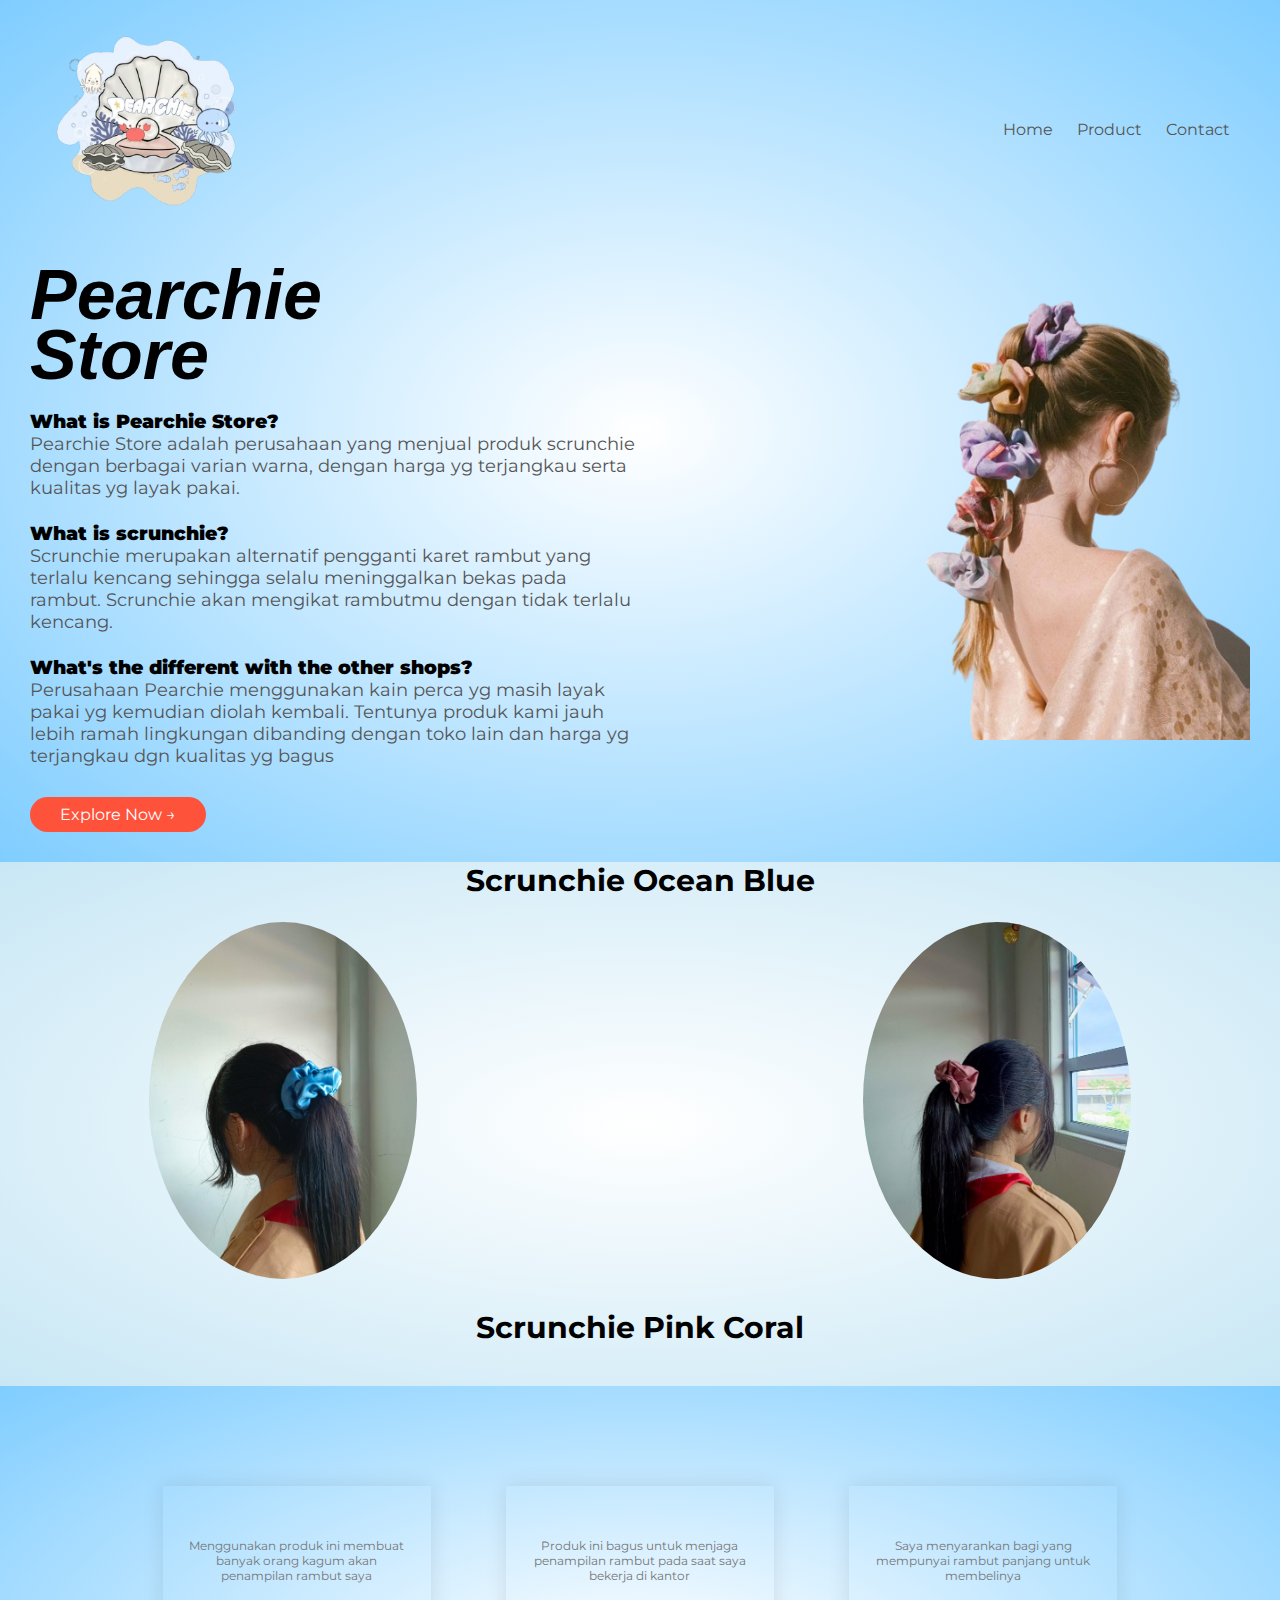
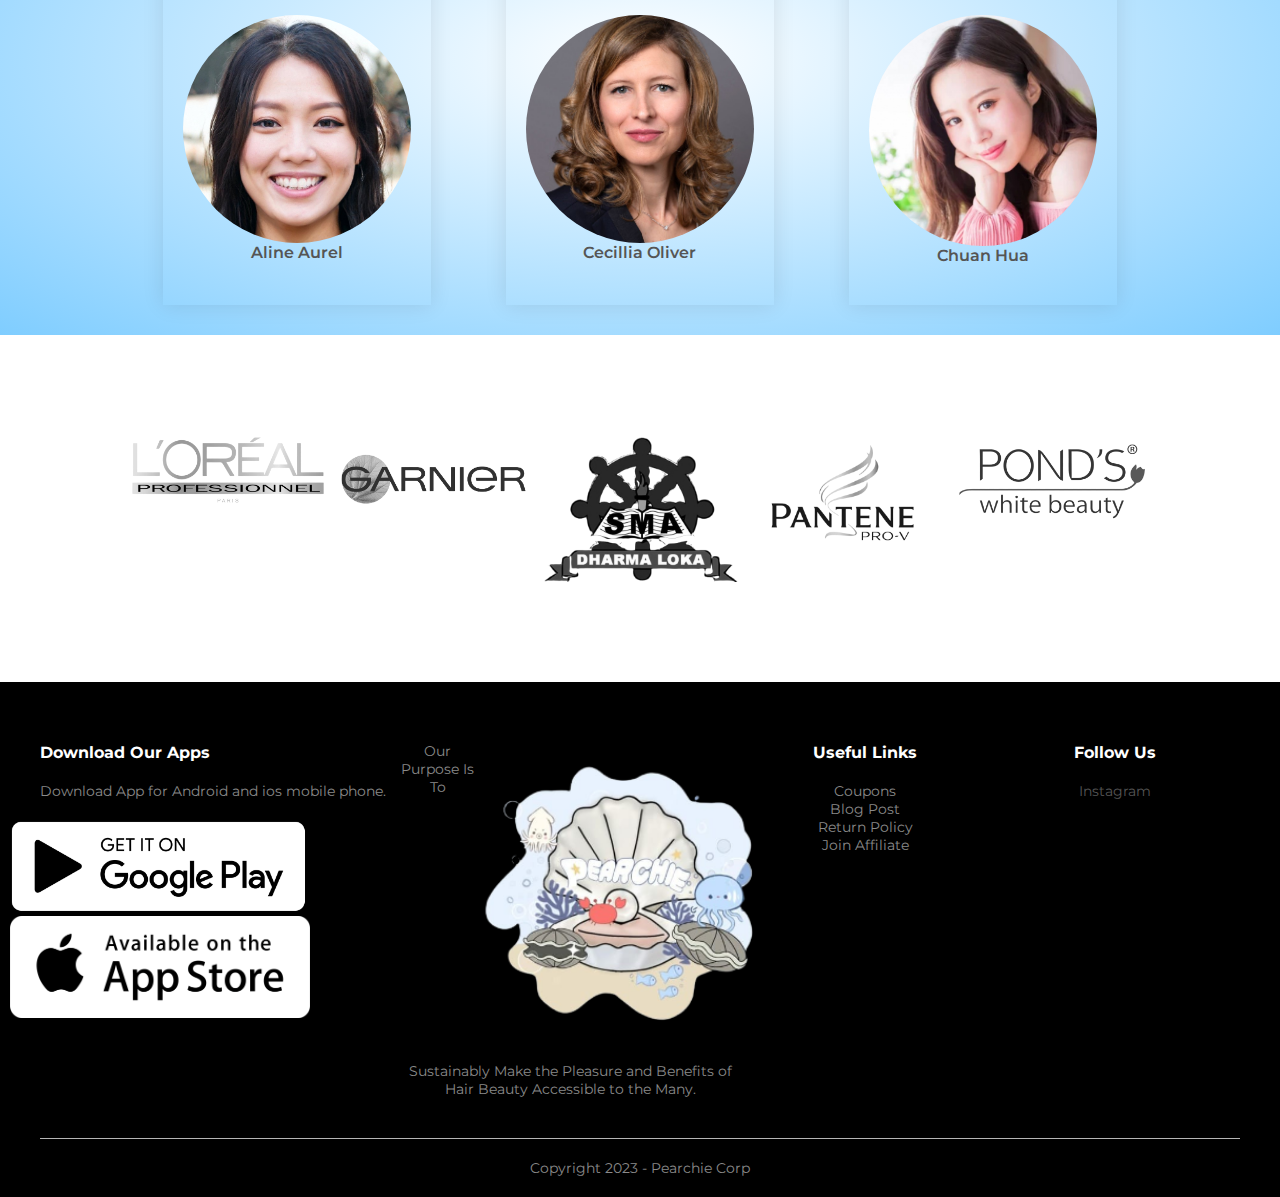
<file: index.html>
<! DOCTYPE html>
<html lang="en">
<head>
    <meta name="viewport" content="width=device-width, initial-scale=1.0">
    <title>Pearchie Corp Official</title>
    <link rel="stylesheet" href="css.css">
<link rel="preconnect" href="https://fonts.googleapis.com">
<link rel="preconnect" href="https://fonts.gstatic.com" crossorigin>
<link href="https://fonts.googleapis.com/css2?family=Montserrat:ital,wght@0,100;0,300;0,500;0,600;1,300;1,400;1,500&display=swap" rel="stylesheet">
    <style type="text/css">
  @font-face {
    font-family: "helvetica";
    src: url("https://candyfonts.com/wp-data/2018/10/26/11538/HELR45W.ttf") format("woff"),
      url("https://candyfonts.com/wp-data/2018/10/26/11538/HELR45W.ttf") format("opentype"),
      url("https://candyfonts.com/wp-data/2018/10/26/11538/HELR45W.ttf") format("truetype");
  }
</style>
<link rel="stylesheet" href="https://cdnjs.cloudflare.com/ajax/libs/font-awesome/6.4.2/css/all.min.css" integrity="sha512-z3gLpd7yknf1YoNbCzqRKc4qyor8gaKU1qmn+CShxbuBusANI9QpRohGBreCFkKxLhei6S9CQXFEbbKuqLg0DA==" crossorigin="anonymous" referrerpolicy="no-referrer" />
</head>
<body>
    
    <div class="header">
    <div class="container">
        <div class="navbar">
            <div class="logo">
                <img src="pearchie_logo-removebg-preview.png" width="200px">
            </div>
            <nav>
                
                <ul id="MenuItems">
                    
                    <li><a href="">Home</a></li>
                    <li><a href="Product.html">Product</a></li>
                    <li><a href="https://instagram.com/pearrchie?igshid=MzRlODBiNWFlZA==">Contact</a></li>
                   
                    
                </ul>
               
            </nav>
            <img src="menugambar-removebg-preview.png" class="icon-menu" onclick="menutoggle()">
            
            
    </div>
        
        <div class="row">
            <div class="col-2">
                <h1>Pearchie <br> Store </h1>
                <h3><b>What is Pearchie Store?</b></h3>
<p>Pearchie Store adalah perusahaan yang menjual produk  scrunchie dengan berbagai varian warna, dengan harga yg terjangkau serta kualitas yg layak pakai.<br></p>

<h3><b><br>What is scrunchie?</b></h3>

                <p>Scrunchie merupakan  alternatif pengganti karet rambut yang terlalu kencang sehingga selalu meninggalkan bekas pada rambut. Scrunchie akan mengikat rambutmu dengan tidak terlalu kencang.<br></p>

                <h3><b><br>What's the different with the other shops?</b><br></h3>

                <p>Perusahaan Pearchie menggunakan kain perca yg masih layak pakai yg kemudian diolah kembali.  Tentunya produk kami jauh lebih ramah lingkungan dibanding dengan toko lain dan harga yg terjangkau dgn kualitas yg bagus<br></p>
                <a href="Product.html" class="btn">Explore Now →</a>
            </div>
            <div class="col-2">
                <style>
                img{
                float:right;
                }</style>
                
                <img src="HD-removebg-preview.png" width="400" >
            
            </div>
        
        </div>
    </div>
</div>

<!----------- featured categories --------->
    <div class="categories">
        <div class="small-container">
        <div class="row">
        <div class="col-3">
            <img src="b1.jpeg" ></div>
            <h1>Scrunchie Ocean Blue</h1>
        <div class="col-3">
            <img src="b2.jpeg"></div>
            <h1>Scrunchie Pink Coral</h1>
        
        </div>
        
        
        </div>
    </div>

<!----------Teatimoni------------>
    <div class="testimonial">
        <div class="small-container">
            <div class="row">
                <div class="col-3">
                    <i class="fa fa-quote-left"></i>
                    <p> Menggunakan produk ini membuat banyak orang 
                        kagum akan penampilan rambut saya</p>
                    <div class="rating">
                        <i class="fa fa-star"></i>
                        <i class="fa fa-star"></i>
                        <i class="fa fa-star"></i>
                        <i class="fa fa-star"></i>
                        <i class="fa fa-star-half"></i>
                    </div>
                    <img src="testimoni1.jpg">
                    <h3>Aline Aurel</h3>
                </div>
                <div class="col-3">
                    <i class="fa fa-quote-left"></i>
                    <p> Produk ini bagus untuk menjaga penampilan 
                        rambut pada saat saya bekerja di kantor</p>
                    <div class="rating">
                        <i class="fa fa-star"></i>
                        <i class="fa fa-star"></i>
                        <i class="fa fa-star"></i>
                        <i class="fa fa-star"></i>
                        <i class="fa fa-star-half"></i>
                        
                    </div>
                    <img src="Testimoni2.jpg">
                    <h3>Cecillia Oliver</h3>
                </div>
                <div class="col-3">
                    <i class="fa fa-quote-left"></i>
                    <p> Saya 
                        menyarankan bagi yang mempunyai rambut panjang untuk membelinya</p>
                    <div class="rating">
                        <i class="fa fa-star"></i>
                        <i class="fa fa-star"></i>
                        <i class="fa fa-star"></i>
                        <i class="fa fa-star"></i>
                        <i class="fa fa-star"></i>
                    </div>
                    <img src="chinese5.jpg">
                    <h3>Chuan Hua</h3>
                </div>
            </div>
        </div>
    
    </div>
    <!------------Brands------------>
    <div class="brands">
        <div class="small-container">
            <div class="row">
                <div class="col-5">
                <img src="loreal-removebg-preview.png">
                </div>
                <div class="col-5">
                <img src="garnier-removebg-preview.png">
                </div>
                <div class="col-5">
                <img src="WhatsApp_Image_2023-11-17_at_9.40.12_PM-removebg-preview.png">
                </div>
                <div class="col-5">
                <img src="Pantene-Logo-2006-removebg-preview.png">
                </div>
                <div class="col-5">
                <img src="447-4473829_logo-ponds-png-ponds-flawless-white-transparent-png-removebg-preview.png">
                </div>
            </div>
        
        </div>
    
    
    </div>
<!-----------FOOTER---------->
    <div class="footer">
        <div class="container">
            <div class="row">
                <div class="footer-col-1">
                    <h3>Download Our Apps</h3>
                    <p>Download App for Android and ios mobile phone.</p>
                    <div class="app-logo">
                        <img src="GP.png">
                        <img src="available-on-the-app-store-logo.png">
                    </div>
                </div>
                <div class="footer-col-2">
                    <img src="pearchie_logo-removebg-preview.png" >
                    <p>Our Purpose Is To Sustainably Make the Pleasure and Benefits of Hair Beauty Accessible to the Many.</p>
                </div>
                <div class="footer-col-3">
                    <h3>Useful Links</h3>
                    <ul>
                        <li>Coupons</li>
                        <li>Blog Post</li>
                        <li>Return Policy</li>
                        <li>Join Affiliate</li>
                    </ul>
                </div>
                <div class="footer-col-4">
                    <div class="rating">
                        <h3>Follow Us</h3>
                    <ul>
                        <li><a href="https://instagram.com/pearrchie?igshid=MzRlODBiNWFlZA=="><i class="fa-brands fa-instagram"></i> Instagram</a></li>
                    </ul>
                    </div>
                    
                </div>
            </div>
            <hr>
            <p class="copyright">Copyright 2023 - Pearchie Corp</p>
        </div>
    </div>
<!------------JS FOR TOGGLE MENU-------->
    <script>
        var MenuItems = document.getElementById("MenuItems");
        MenuItems.style.maxHeight="0px";
        function menutoggle(){
            if(MenuItems.style.maxHeight=="0px")
            {
                MenuItems.style.maxHeight="200px";
            }
            else
                {
                    MenuItems.style.maxHeight="0px";
                }
        }
    </script>
</body>
    
</html>
</file>
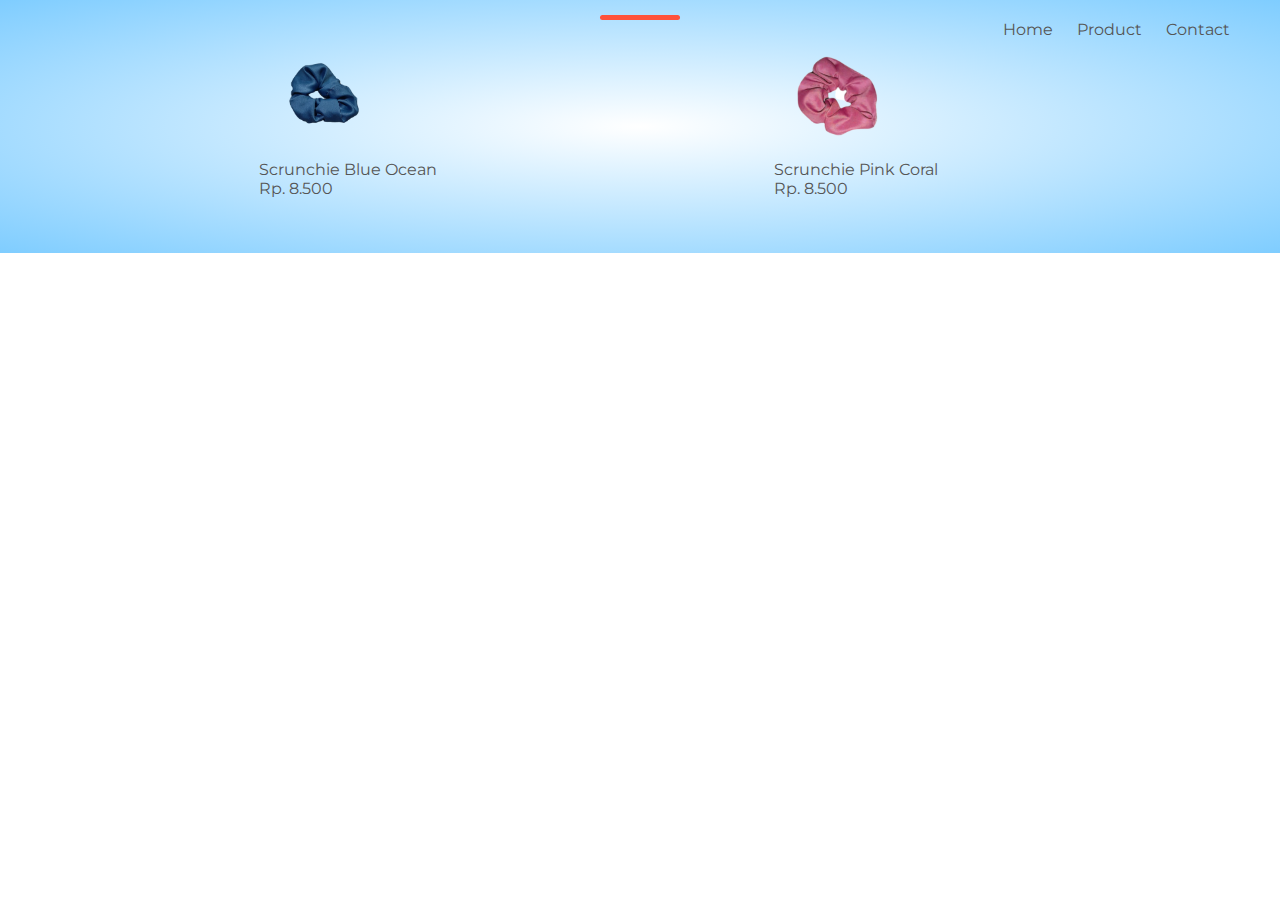
<file: Product.html>
<! DOCTYPE html>
<html lang="en">
<head>
    <meta name="viewport" content="width=device-width, initial-scale=1.0">
    <title>Pearchie Corp Official</title>
    <link rel="stylesheet" href="css.css">
    <link rel="preconnect" href="https://fonts.googleapis.com">
<link rel="preconnect" href="https://fonts.googleapis.com">
<link rel="preconnect" href="https://fonts.gstatic.com" crossorigin>
<link href="https://fonts.googleapis.com/css2?family=Montserrat:ital,wght@0,100;0,300;0,500;0,600;1,300;1,400;1,500&display=swap" rel="stylesheet">
    <style type="text/css">
  @font-face {
    font-family: "helvetica";
    src: url("https://candyfonts.com/wp-data/2018/10/26/11538/HELR45W.ttf") format("woff"),
      url("https://candyfonts.com/wp-data/2018/10/26/11538/HELR45W.ttf") format("opentype"),
      url("https://candyfonts.com/wp-data/2018/10/26/11538/HELR45W.ttf") format("truetype");
  }
</style>
<link rel="stylesheet" href="https://cdnjs.cloudflare.com/ajax/libs/font-awesome/6.4.2/css/all.min.css" integrity="sha512-z3gLpd7yknf1YoNbCzqRKc4qyor8gaKU1qmn+CShxbuBusANI9QpRohGBreCFkKxLhei6S9CQXFEbbKuqLg0DA==" crossorigin="anonymous" referrerpolicy="no-referrer" />
</head>
<body>
    
    <div class="header">
    <div class="container">
        <div class="navbar">
            <nav>
                
                <ul id="MenuItems">
                    
                    <li><a href="index.html">Home</a></li>
                    <li><a href="Product.html">Product</a></li>
                    <li><a href="https://instagram.com/pearrchie?igshid=MzRlODBiNWFlZA==">Contact</a></li>
                    
                </ul>   
               
            </nav>
            <img src="menugambar-removebg-preview.png" class="icon-menu" onclick="menutoggle()">
            
        </div>
    </div>
        <!----------- featured products --------->
    <div class="small-container">
    <h2 class="title">Featured Products</h2>
        <div class="row">
        <div class="col-4">
        <img src="WhatsApp_Image_2023-09-29_at_7.22.50_PM-removebg-preview.png">
        <div class="rating">
            <i class="fa fa-star"></i>
            <i class="fa fa-star"></i>
            <i class="fa fa-star"></i>
            <i class="fa fa-star-half"></i>
            <i class="fa fa-star-half-o"></i>
        </div>
        <h4>Scrunchie Blue Ocean </h4>
        <p>Rp. 8.500</p>
        </div>
         <div class="col-4">
        <img src="WhatsApp_Image_2023-10-26_at_9.00.58_PM-removebg-preview.png">
        <div class="rating">
            <i class="fa fa-star"></i>
            <i class="fa fa-star"></i>
            <i class="fa fa-star"></i>
            <i class="fa fa-star"></i>
            <i class="fa fa-star-half"></i>
        </div>
        <h4>Scrunchie Pink Coral</h4>
        <p>Rp. 8.500</p>
        </div>
        </div>
    </div>
        


<!------------JS FOR TOGGLE MENU-------->
    <script>
        var MenuItems = document.getElementById("MenuItems");
        MenuItems.style.maxHeight="0px";
        function menutoggle(){
            if(MenuItems.style.maxHeight=="0px")
            {
                MenuItems.style.maxHeight="200px";
            }
            else
                {
                    MenuItems.style.maxHeight="0px";
                }
        }
    </script>
        
    </div>
    </body>
</html>
</file>
<file: css.css>
*{
    margin:0;
    padding:0;
    box-sizing: border-box;
    
}
h1{
    font-family:"helvetica";
}
body{
font-family: 'Montserrat', sans-serif;}
}
.navbar .logo img{
    margin-bottom:90px;

}
.navbar{
    display:flex;
    align-items: center;
    padding: 20px;
}

nav{
    flex: 1;
    text-align: right;
}

nav ul{
    display: inline-block;
    list-style-type: none;
}
nav ul li{
    display:inline-block;
    margin-left: 20px;
    margin-bottom: 160px;
}
/* Hilangin underline */
a{
    text-decoration:none;
    color:#555;
}
p{
    color:#555;
    
}
.container{
    max-width: 1500px;
    margin: auto;
    padding-left: 30px;
    padding-right: 30px;
}
.row{
    display:flex;
    
    flex-wrap: wrap;
    justify-content: space-around;
}
.col-2{
    flex-basis: 50%;
    min-width:300px;
    
}
.col-2 img{
    max-width:100%;
    max-height:200%;
    padding:0px 0;
    
}
.col-2 h1{
    font-size: 70px;
    line-height:60px;
    margin:25px 0;
    font-style: oblique;
    
}
.col-2 p{
    font-size:18px;
}
.btn{
    display: inline-block;
    background: #ff523b;
    color: #fff;
    padding: 8px 30px;
    margin: 30px 0;
    border-radius: 30px;
    transition: background 0.5s;
}
.btn:hover{
    background: #563434;
}
.header{
    background: radial-gradient(#fff,#7fcdff);
}
.header row{
    margin-top:70px;
    
}
.categories{
    margin: 0 0;
    background: radial-gradient(#fff,#C8E7F5);
}
.col-3{
    flex-basis: 26%;
    min-width:5%;
    margin-bottom:30px;
}
.col-3 img{
    width:100%;
    border-radius:50%;
    margin-top:60px;
}
.categories h1{
    text-align: center;
    font-size: 30px;
    font-family: 'Montserrat', sans-serif;
    margin-bottom:40px;
}



.small-container{
    max-width:1080px;
    margin:auto;
    padding-left:25px;
    padding-right:25px;
}
.col-4{
    flex-basis:25%;
    padding:5px;
    min-width:200px;
    margin-bottom:50px;
}
.col-4 img{
    width:50%;
    margin-bottom: -50px;
    margin-top:-115px;
}
.title{
    text-align: center;
    margin: 0 auto 80px;
    margin-top:-80px;
    position: relative;
    line-height: 60px;
    color:#555;
}
.title::after{
    content:'';
    background:#ff523b;
    width:80px;
    height:5px;
    border-radius:5px;
    position:absolute;
    bottom:0;
    left:50%;
    transform:translateX(-50%);
}
h4{
    color:#555;
    font-weight:normal;
}
.col-p{
    font-size:14px;
}
.rating .fa{
    color:#ff523b;
}
.testimonial{
    padding-top:100px;
    background: radial-gradient(#fff,#7fcdff);
}
.testimonial .col-3{
    text-align:center;
    padding:40px 20px;
    box-shadow:0 0 20px 0px rgba(0,0,0,0.1);
    cursor:pointer;
    transition:transform 0.5s;
}
.testimonial .col-3 img{
    margin-top:20px;
    border-radius:50%;
}
.testimonial .col-3:hover{
    transform:translateY(-10px);
}
.fa.fa-quote-left{
    font-size:34px;
    color:#ff523b;
}
.col-3 p{
    font-size:12px;
    margin: 12px 0;
    color: #777;
}
.testimonial .col-3 h3{
    font-weight:600;
    color:#555;
    font-size:16px;
}
.brands{
    margin:100px auto;
}
.col-5{
    width:200px;
}
.col-5 img{
    width:100%;
    cursor:pointer;
    filter:grayscale(100%);
}
.col-5 img:hover{
    filter:grayscale(0);
}
/*----------footer-------*/
.footer{
    background:#000;
    color:#8a8a8a;
    font-size:14px;
    padding:60px 10px 20px;
}
.footer p{
    color:#8a8a8a;
}
.footer h3{
    color:#fff;
    margin-bottom:20px;
}
.footer-col-1, .footer-col-2, .footer-col-3, .footer-col-4{
    min-width:250px;
    margin-bottom:20px;
}
.footer-col-1{
    flex-basis:30%;
}
.footer-col-2{
    flex:2;
    text-align:center;
}
.footer-col-2 img{
    width:300px;
    margin-bottom:20px;
    margin-right:-35px;
}
.footer-col-3, .footer-col-4{
    flex-basis:12%;
    text-align:center;
}
ul{
    list-style-type:none;
}
.app-logo{
    margin-top:20px;
}
.app-logo img{
    width:300px;
    margin-right: 90px;
}
.footer hr{
    border:none;
    background:#b5b5b5;
    height:1px;
    margin: 20px 0;
}
.copyright{
    text-align:center;
}
.icon-menu{
    width:28px;
    margin-bottom: 210px;
    margin-left:20px;
    display:none;
}
/* media query for menu */
@media only screen and (max-width: 800px){
    nav ul{
        position:absolute;
        top: 45px;
        left: 0;
        background: #333;
        width:100%;
        margin-bottom: 160px;
        overflow:hidden;
        transition:max-height 0.5s;
    }
    nav ul li{
        display:block;
        margin-right: 50px;
        margin-top: 10px;
        margin-bottom:10px;
    }
    nav ul li a{
        color: #fff;
        
    }
    .icon-menu{
        display:block;
        cursor:pointer;
    }
}
/*8media query for less than 600 screen size*/
@media only screen and (max-width: 600px){
    .row{
        text-align:center;
        font-size:20px;
        line-height:30px;
    }
    .col-2, .col-3, .col-4{
        flex-basis:100%;
    }
    .app-logo img{
    width:250px;
    margin-right: -1px;
    }
    .footer-col-2 img{
    width:320px;
    margin-bottom:20px;
    margin-right:-10px;}
    .navbar .logo img{
        margin-left:60px;
        margin-top:90px;
    }
    
    
}
</file>
